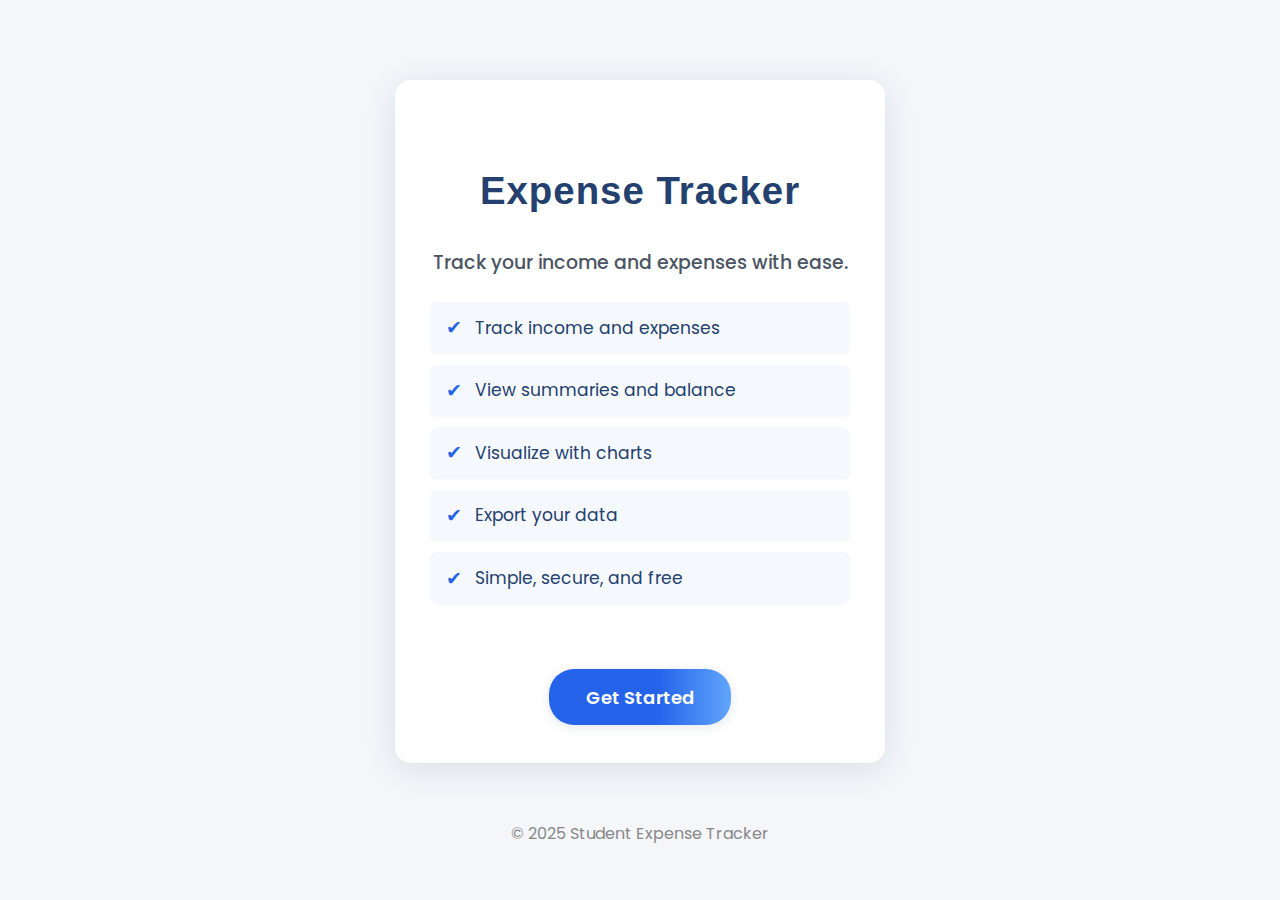
<file: index.html>
<!DOCTYPE html>
<html lang="en">
  <head>
    <meta charset="UTF-8" />
    <meta name="viewport" content="width=device-width, initial-scale=1.0" />
    <title>Expense Tracker</title>
    <link
      href="https://fonts.googleapis.com/css2?family=Poppins:wght@400;600&display=swap"
      rel="stylesheet"
    />
    <link rel="stylesheet" href="styles.css" />
  </head>
  <body>
    <div class="landing-container">
      <h1 class="app-title">Expense Tracker</h1>
      <p class="tagline">Track your income and expenses with ease.</p>
      <ul class="features-list">
        <li>Track income and expenses</li>
        <li>View summaries and balance</li>
        <li>Visualize with charts</li>
        <li>Export your data</li>
        <li>Simple, secure, and free</li>
      </ul>
      <a href="login.html" class="get-started-btn">Get Started</a>
    </div>
    <footer>© 2025 Student Expense Tracker</footer>
  </body>
</html>
</file>
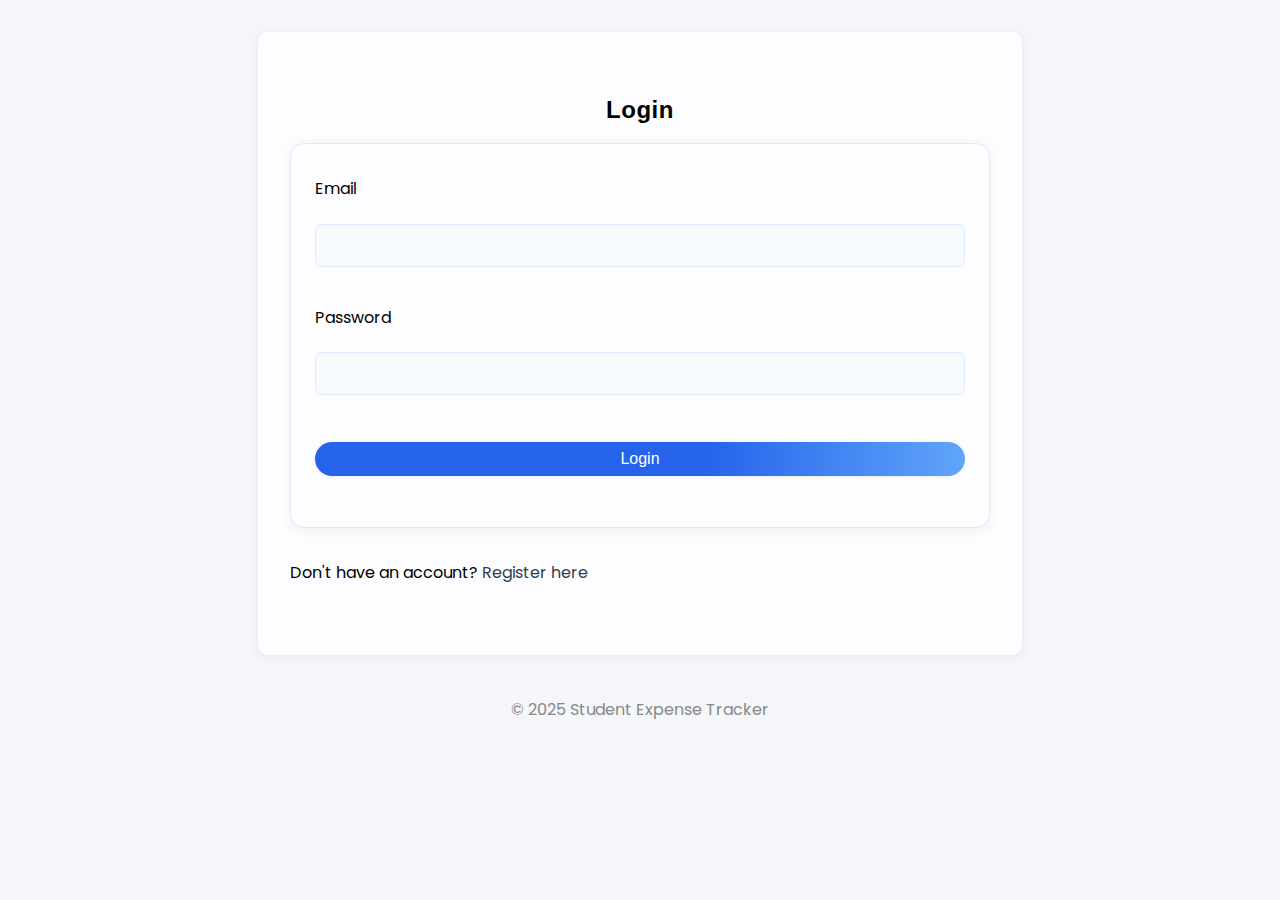
<file: login.html>
<!DOCTYPE html>
<html lang="en">
  <head>
    <meta charset="UTF-8" />
    <title>Expense Tracker</title>
    <link
      href="https://fonts.googleapis.com/css2?family=Poppins:wght@400;600&display=swap"
      rel="stylesheet"
    />
    <link rel="stylesheet" href="styles.css" />
  </head>
  <body>
    <div class="container">
      <h2>Login</h2>
      <form id="loginForm">
        <label for="email">Email</label>
        <input type="email" id="email" required />
        <label for="password">Password</label>
        <input type="password" id="password" required />
        <button type="submit">Login</button>
      </form>
      <p class="login-switch">
        Don't have an account? <a href="register.html">Register here</a>
      </p>
      <div id="loginMessage" class="message"></div>
    </div>
    <footer>© 2025 Student Expense Tracker</footer>
    <script src="scripts/utils.js"></script>
    <script src="scripts/auth.js"></script>
  </body>
</html>
</file>
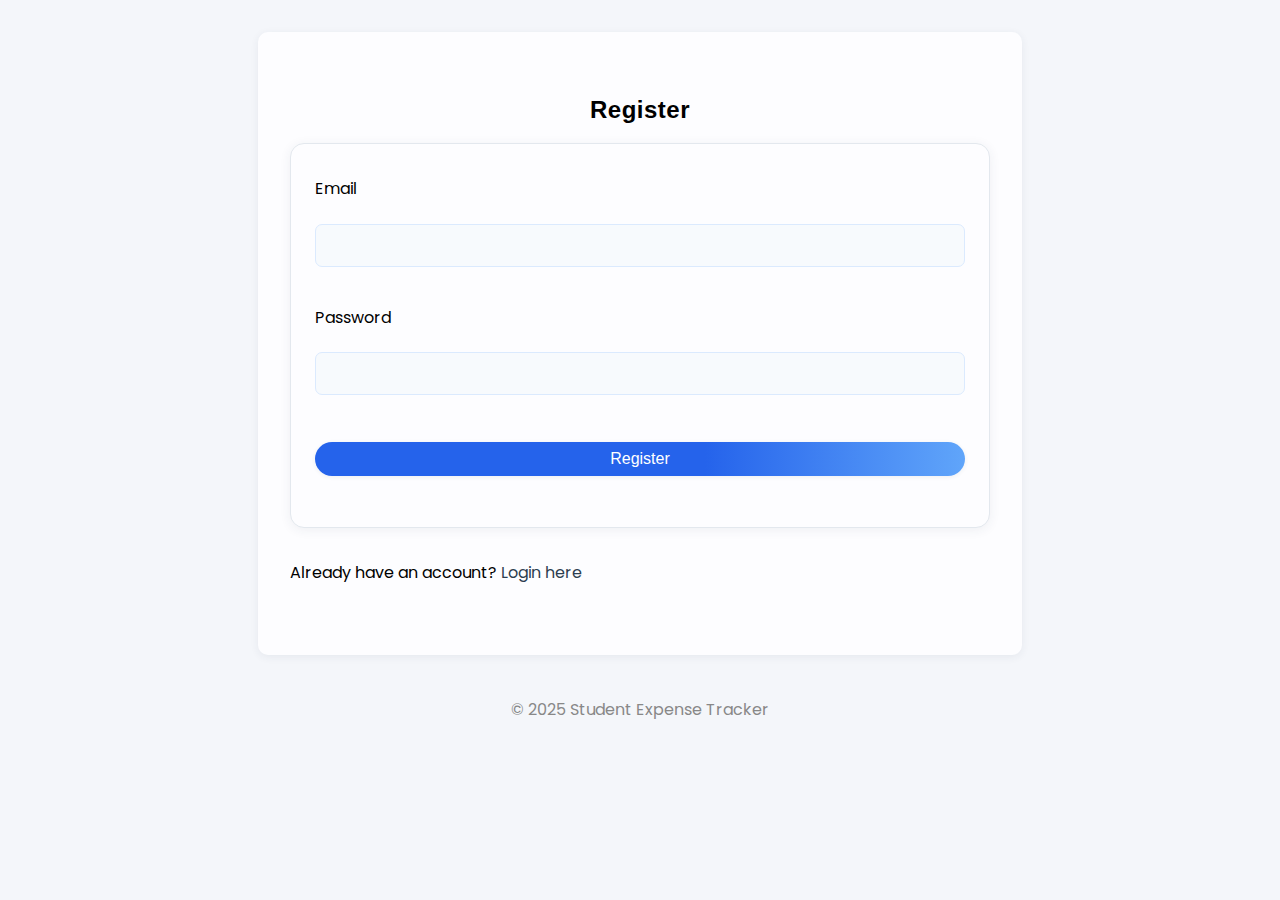
<file: register.html>
<!DOCTYPE html>
<html lang="en">
  <head>
    <meta charset="UTF-8" />
    <title>Expense Tracker</title>
    <link
      href="https://fonts.googleapis.com/css2?family=Poppins:wght@400;600&display=swap"
      rel="stylesheet"
    />
    <link rel="stylesheet" href="styles.css" />
  </head>
  <body>
    <div class="container">
      <h2>Register</h2>
      <form id="registerForm">
        <label for="email">Email</label>
        <input type="email" id="email" required />
        <label for="password">Password</label>
        <input type="password" id="password" required />
        <button type="submit">Register</button>
      </form>
      <p class="register-switch">
        Already have an account? <a href="login.html">Login here</a>
      </p>
      <div id="registerMessage" class="message"></div>
    </div>
    <footer>© 2025 Student Expense Tracker</footer>
    <script src="scripts/utils.js"></script>
    <script src="scripts/auth.js"></script>
  </body>
</html>
</file>
<file: styles.css>
/*
========================================
 Expense Tracker App - Main Stylesheet
 Author: Ashis Kumar Jha
 Description: Responsive, clean, and modern CSS for the Expense Tracker web app.
 Last updated: 2024-06-09
========================================

Sections:
- Google Fonts & Base Styles
- Layout Containers & Main Structure
- Headings & Typography
- Buttons & Links
- Forms & Inputs
- Filter/Search Bar
- Tables
- Dashboard & Summary
- Chart Section & Empty State
- Miscellaneous & Utility
- Responsive Design
*/

/* =============================
   Google Fonts Import & Base Styles
   ============================= */
@import url("https://fonts.googleapis.com/css2?family=Poppins:wght@400;600&display=swap");

body {
  font-family: "Poppins", sans-serif;
  background: #f4f6fa;
  margin: 0;
  padding: 0;
}

/* =============================
   Layout Containers & Main Structure
   ============================= */
header {
  background: #23406e;
  color: #fff;
  padding: 15px 20px;
  display: flex;
  justify-content: space-between;
  align-items: center;
  font-size: 1.4rem;
}

main,
.container {
  max-width: 700px;
  margin: 2rem auto;
  background: #fff;
  padding: 2.5rem 2rem;
  border-radius: 10px;
  box-shadow: 0 4px 16px rgba(44, 62, 80, 0.1);
}

.card,
.expense-card,
.chart-card,
.summary-card,
.landing-container,
.container {
  background: #fdfdff;
  border-radius: 10px;
  box-shadow: 0 2px 8px rgba(44, 62, 80, 0.07);
  padding-top: 2.2rem;
  padding-bottom: 2.2rem;
}

.add-expense,
.expenses-list {
  margin-bottom: 2.5rem;
}

/* =============================
   Headings & Typography
   ============================= */
h1,
h2,
h3 {
  font-family: "Segoe UI", Arial, sans-serif;
  font-weight: 600;
  letter-spacing: 0.5px;
  text-align: center;
  margin-top: 1.2em;
  margin-bottom: 0.8em;
}

.app-title {
  font-size: 2.2rem;
  margin-bottom: 0.5rem;
  color: #2d3e50;
  letter-spacing: 1px;
}

.tagline {
  font-size: 1.1rem;
  color: #555;
  margin-bottom: 1.5rem;
}

/* =============================
   Buttons & Links
   ============================= */
button,
.get-started-btn,
.filter-bar #exportCsvBtn {
  background: linear-gradient(90deg, #2563eb 60%, #60a5fa 100%);
  color: #fff;
  border: none;
  border-radius: 20px;
  padding: 0.5rem 1.3rem;
  font-size: 1rem;
  font-weight: 500;
  box-shadow: 0 1px 4px rgba(44, 62, 80, 0.08);
  cursor: pointer;
  transition: background 0.2s, box-shadow 0.2s;
  margin-top: 0.5rem;
  margin-bottom: 1.2rem;
}
button:hover,
.get-started-btn:hover,
.filter-bar #exportCsvBtn:hover {
  background: linear-gradient(90deg, #1d4ed8 60%, #2563eb 100%);
  box-shadow: 0 2px 8px rgba(44, 62, 80, 0.13);
}

.logout-btn {
  background: #e74c3c !important;
  color: #fff !important;
  border: none;
  border-radius: 6px;
  padding: 7px 18px;
  font-size: 1rem;
  font-weight: 500;
  margin-left: auto;
  margin-right: 0;
  box-shadow: 0 1px 4px rgba(231, 76, 60, 0.1);
  transition: background 0.2s;
}
.logout-btn:hover {
  background: #c0392b !important;
}

a {
  color: #2d3e50;
  text-decoration: none;
}
a:hover {
  color: #2563eb;
  text-decoration: underline;
}

/* =============================
   Forms & Inputs
   ============================= */
form {
  background: #fdfdff;
  border: 1.5px solid #e3e8ee;
  border-radius: 14px;
  box-shadow: 0 2px 12px rgba(44, 62, 80, 0.07);
  padding: 2rem 1.5rem;
  margin-bottom: 2rem;
  display: flex;
  flex-direction: column;
  gap: 1.2rem;
}
form input,
form select {
  font-family: inherit;
  font-size: 1rem;
  padding: 0.5rem;
  border-radius: 7px;
  border: 1.5px solid #dbeafe;
  background: #f7fafd;
  margin-bottom: 1.2rem;
  transition: border 0.2s, box-shadow 0.2s;
}
form input:focus,
form select:focus {
  border: 1.5px solid #2563eb;
  box-shadow: 0 2px 8px rgba(37, 99, 235, 0.1);
  outline: none;
}
label {
  font-size: 1rem;
  margin-bottom: 0.2rem;
}

.message {
  margin-top: 1rem;
  color: #d32f2f;
  min-height: 1.2em;
  text-align: center;
}
#expenseMessage {
  color: #388e3c;
}

/* =============================
   Filter/Search Bar
   ============================= */
.filter-bar {
  background: #f9fbfd;
  border: 1.5px solid #e3e8ee;
  border-radius: 12px;
  box-shadow: 0 2px 8px rgba(44, 62, 80, 0.06);
  padding: 1.2rem 1.2rem;
  margin-bottom: 2rem;
  display: flex;
  flex-wrap: wrap;
  gap: 0.7rem;
  align-items: center;
  max-width: 700px;
}
.filter-bar input,
.filter-bar select {
  margin-bottom: 0.7rem;
  border-radius: 7px;
  border: 1.5px solid #dbeafe;
  background: #f7fafd;
  transition: border 0.2s, box-shadow 0.2s;
}
.filter-bar input:focus,
.filter-bar select:focus {
  border: 1.5px solid #2563eb;
  box-shadow: 0 2px 8px rgba(37, 99, 235, 0.1);
  outline: none;
}

/* === Consistent Sizing for Filter Bar Controls (except Export to CSV) === */
.filter-bar input,
.filter-bar select,
.filter-bar button:not(#exportCsvBtn) {
  padding: 0.85rem 1.2rem;
  font-size: 1.13rem;
  border-radius: 8px;
  min-width: 44px;
  min-height: 44px;
  margin-right: 0.5em;
  box-sizing: border-box;
}

/* =============================
   Tables
   ============================= */
table {
  width: 100%;
  border-collapse: separate;
  border-spacing: 0;
  margin-top: 1rem;
  background: #fff;
  border-radius: 10px;
  box-shadow: 0 1px 4px rgba(44, 62, 80, 0.06);
  overflow: hidden;
  border: 1.5px solid #e3e8ee;
}
th,
td {
  border: none;
  border-bottom: 1px solid #eee;
  padding: 0.7rem 0.5rem;
  text-align: left;
  font-size: 1rem;
}
th {
  background: #e8f0fe;
  color: #23406e;
  font-weight: 600;
}
tr:last-child td {
  border-bottom: none;
}
table tr:hover {
  background: #f5f7fa;
  transition: background 0.2s;
}

/* Table row backgrounds for income/expense */
tr.income-row td {
  background-color: #e6f9ef !important;
  color: #15803d;
}
tr.expense-row td {
  background-color: #fff1f2 !important;
  color: #be123c;
}

/* =============================
   Dashboard & Summary Section
   ============================= */
.summary-section {
  display: flex;
  justify-content: center;
  gap: 2rem;
  margin: 2rem auto 1.5rem auto;
  max-width: 700px;
  border-bottom: 1px solid #eee;
  padding-bottom: 1.2rem;
}
.summary-card {
  background: #fff;
  border-radius: 10px;
  box-shadow: 0 2px 8px rgba(44, 62, 80, 0.08);
  padding: 1.2rem 2rem;
  text-align: center;
  min-width: 140px;
}
.summary-label {
  font-size: 1rem;
  color: #888;
  margin-bottom: 0.3rem;
}
.summary-value {
  font-size: 1.5rem;
  font-weight: bold;
  margin-top: 0.2rem;
}
#totalIncome {
  color: #15803d;
}
#totalExpense {
  color: #be123c;
}
#balance {
  color: #2d3e50;
}

/* =============================
   Chart Section & Empty State
   ============================= */
.chart-section {
  display: flex;
  justify-content: center;
  align-items: center;
  margin: 1.5rem auto 2rem auto;
  background: #f0f6ff;
  padding: 1.5rem 0.5rem;
  border-radius: 10px;
  box-shadow: 0 2px 8px rgba(44, 62, 80, 0.08);
  max-width: 500px;
}
#incomeExpenseChart {
  max-width: 400px;
  max-height: 180px;
}
.empty-state,
.no-data {
  background: #f6f7fa;
  color: #7b8794;
  border-radius: 10px;
  padding: 1.2em 1em;
  text-align: center;
  font-size: 1.1em;
  margin: 1.5em 0;
}

/* === Simple, Clean Empty State: Expense Breakdown === */
.expense-breakdown-empty,
.empty-state,
.no-data {
  background: #f5f8fd;
  border: 1px solid #e3e8ee;
  border-radius: 10px;
  padding: 1.5em 1em;
  margin: 1.5em 0;
  text-align: center;
}
.expense-breakdown-empty .empty-icon,
.empty-state .empty-icon,
.no-data .empty-icon {
  font-size: 1.7em;
  margin-bottom: 0.5em;
  color: #b0b8c1;
}
.expense-breakdown-empty p,
.empty-state p,
.no-data p {
  margin: 0.5em 0 0 0;
  color: #222;
  font-size: 1em;
  text-align: center;
}

/* === Improved Empty State Message: Expense Breakdown === */
.expense-breakdown-empty-message,
.empty-state-message,
.no-data-message {
  display: block;
  margin: 0.7em auto 0 auto;
  color: #23406e;
  font-size: 1.13em;
  font-weight: 500;
  text-align: center;
  max-width: 90%;
  line-height: 1.5;
}

/* =============================
   Miscellaneous & Utility
   ============================= */
::-webkit-input-placeholder {
  color: #b0b8c1;
}
::-moz-placeholder {
  color: #b0b8c1;
}
:-ms-input-placeholder {
  color: #b0b8c1;
}
::placeholder {
  color: #b0b8c1;
}

hr {
  border: none;
  border-top: 1px solid #e3e8ee;
  margin: 1.5em 0;
}

footer {
  text-align: center;
  color: #888;
  font-size: 1rem;
  margin: 30px 0 10px 0;
  padding: 10px 0 0 0;
}

/* === Professional Landing Page Styling === */
.landing-container {
  max-width: 420px;
  margin: 5rem auto 3rem auto;
  background: #fff;
  padding: 2.7rem 2.2rem 2.2rem 2.2rem;
  border-radius: 16px;
  box-shadow: 0 6px 32px rgba(44, 62, 80, 0.13);
  text-align: center;
  display: flex;
  flex-direction: column;
  align-items: center;
}
.app-title {
  font-size: 2.4rem;
  font-weight: 700;
  color: #23406e;
  margin-bottom: 0.4em;
  letter-spacing: 1px;
}
.tagline {
  font-size: 1.18rem;
  color: #4b5563;
  margin-bottom: 1.6rem;
  font-weight: 500;
}
.features-list {
  list-style: none;
  padding: 0;
  margin: 0 0 2.2rem 0;
  text-align: left;
  width: 100%;
}
.features-list li {
  display: flex;
  align-items: center;
  background: #f5f8fd;
  margin-bottom: 0.7rem;
  padding: 0.7rem 1rem;
  border-radius: 7px;
  font-size: 1.07rem;
  color: #23406e;
  box-shadow: 0 1px 3px rgba(44, 62, 80, 0.04);
}
.features-list li::before {
  content: "✔";
  color: #2563eb;
  font-size: 1.1em;
  margin-right: 0.7em;
}
.get-started-btn {
  display: inline-block;
  background: linear-gradient(90deg, #2563eb 60%, #60a5fa 100%);
  color: #fff;
  padding: 0.9rem 2.3rem;
  border-radius: 25px;
  font-size: 1.13rem;
  font-weight: 600;
  text-decoration: none;
  box-shadow: 0 2px 12px rgba(44, 62, 80, 0.13);
  transition: background 0.2s, box-shadow 0.2s, transform 0.1s;
  margin-top: 1.2rem;
  margin-bottom: 0.2rem;
}
.get-started-btn:hover,
.get-started-btn:focus {
  background: linear-gradient(90deg, #1d4ed8 60%, #2563eb 100%);
  box-shadow: 0 4px 18px rgba(44, 62, 80, 0.18);
  transform: translateY(-2px) scale(1.03);
  outline: none;
}

/* === Enhanced Export to CSV Button in Filter Bar === */
.filter-bar #exportCsvBtn {
  padding: 0.95rem 2.3rem;
  font-size: 1.18rem;
  border-radius: 28px;
  font-weight: 600;
  box-shadow: 0 3px 14px rgba(44, 62, 80, 0.13);
  letter-spacing: 0.01em;
  margin-left: 0.7em;
}

/* =============================
   Responsive Design
   ============================= */
@media (max-width: 1024px) {
  .summary-section {
    flex-direction: column;
    align-items: stretch;
    gap: 1rem;
  }
  .container,
  .card,
  .expense-card,
  .chart-card,
  .summary-card,
  .landing-container {
    max-width: 95vw;
    padding-left: 1rem;
    padding-right: 1rem;
  }
  form {
    max-width: 95vw;
    padding: 1.5rem 1rem;
  }
}
@media (max-width: 600px) {
  html,
  body {
    font-size: 1rem;
    padding: 0;
  }
  h1,
  h2,
  h3 {
    font-size: 1.2em;
    text-align: center;
  }
  .container,
  .card,
  .expense-card,
  .chart-card,
  .summary-card,
  .landing-container {
    max-width: 98vw;
    padding-left: 0.5rem;
    padding-right: 0.5rem;
  }
  form {
    width: 98vw;
    max-width: 98vw;
    padding: 1rem 0.5rem;
    margin: 1rem auto;
  }
  .summary-section {
    gap: 0.7rem;
    padding-bottom: 0.7rem;
  }
  table,
  th,
  td {
    font-size: 0.95em;
    word-break: break-word;
  }
}
</file>
